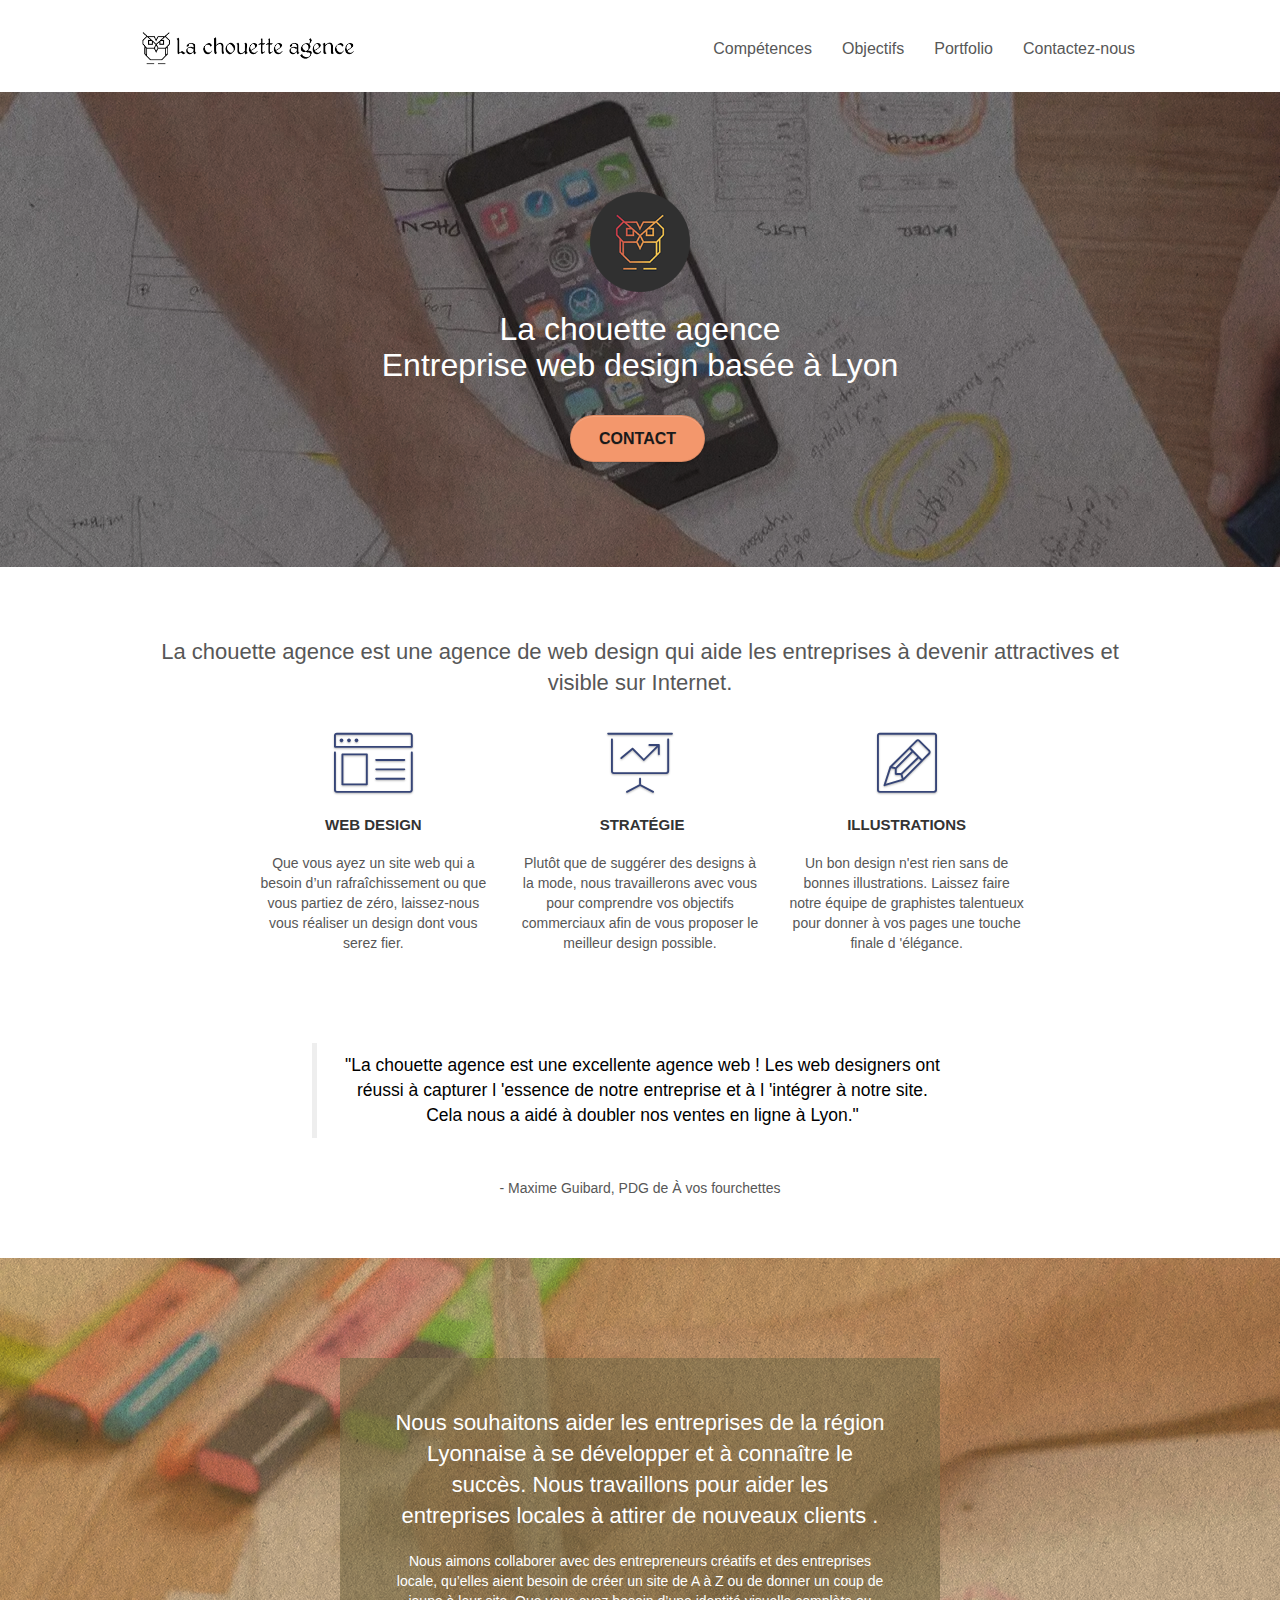
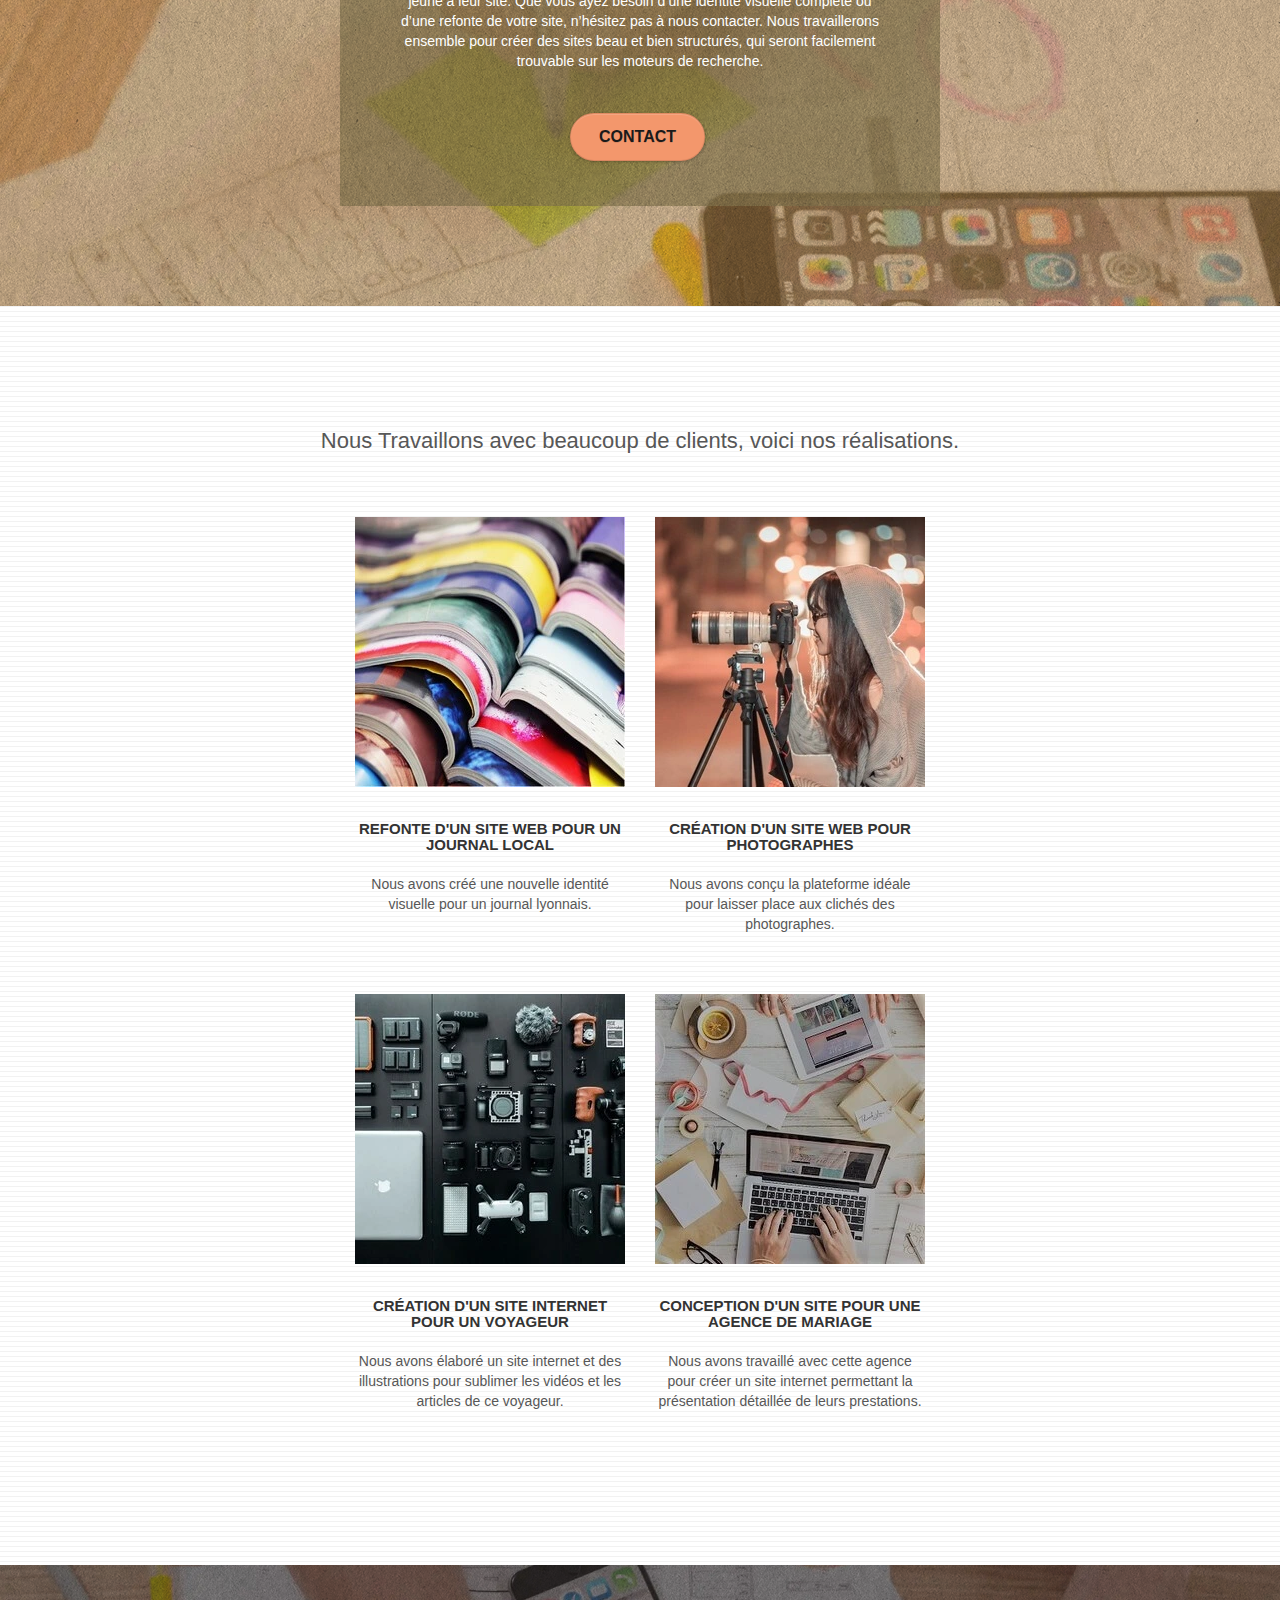
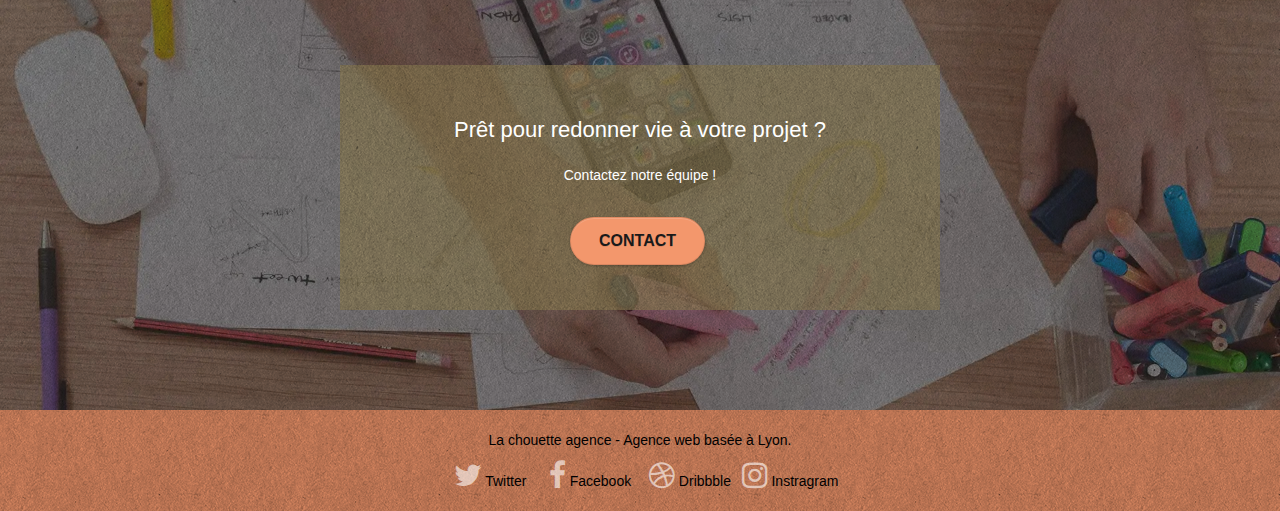
<file: index.html>
<!doctype html>
<html lang="fr">

<head>
    <meta charset="utf-8">
    <meta name="keywords" content="Agence web à Lyon, stratégie web, seo, web design, illustrations, design de site web, site web, web, internet, site internet, site, entreprise web design, créateur, se démarquer, web design, création d'un site, référencer un site, agence web design, agence web à Lyon, référencement naturel, refonte, entreprise site internet, web designer Lyon, visibilité site web, être attractif, site internet">
    <meta name="description" content="La chouette agence est une excellente agence de webdesign, expert seo, basée à Lyon.">
    <meta name="viewport" content="width=device-width, initial-scale=1.0, viewport-fit=cover">
    <link rel="shortcut icon" type="image/png" href="favicon.jpg">

    <link rel="stylesheet" type="text/css" href="./css/bootstrap.min.css">
    <link rel="stylesheet" type="text/css" href="style.min.css">
    <link rel="stylesheet" type="text/css" href="./css/font-awesome.min.css">
    <link rel="stylesheet" type="text/css" href="./css/et-line.min.css">


    <script defer src="./js/jquery-2.1.0.min.js"></script>
    <script defer src="./js/bootstrap.min.js"></script>
    <script defer src="./js/blocs.min.js"></script>
    <script defer src="./js/jquery.touchSwipe.min.js"></script>
    <script defer src="./js/gmaps.min.js"></script>

    <!-- meta Facebook -->
    <meta property="og:url" content="http://la.chouette.agence.dbweb.fr/" />
    <meta property="og:type" content="website" />
    <meta property="og:title" content="La chouette agence, entreprise web design à Lyon" />
    <meta property="og:description" content="La chouette agence est une excellente agence de webdesign, expert seo, basée à Lyon." />
    <meta property="og:image" content="http://la.chouette.agence.dbweb.fr/img/la-chouette-agence.png" />

    <!--meta Twitter -->
    <meta name="twitter:card" content="La chouette agence, entreprise web design, expert seo à Lyon" />
    <meta name="twitter:site" content="@la-chouette-agence" />
    <meta name="twitter:url" content="http://la.chouette.agence.dbweb.fr/" />
    <meta name="twitter:description" content="La chouette agence est une excellente agence de webdesign, expert seo, basée à Lyon." />
    <meta name="twitter:title" content="La chouette agence, entreprise web design à Lyon" />
    <meta name="twitter:image" content="http://la.chouette.agence.dbweb.fr/img/la-chouette-agence.png" />


    <title>La chouette agence, entreprise web design à Lyon</title>


    <!-- Analytics -->

    <!-- Analytics END -->

</head>

<body>

    <!-- bloc-0 -->
    <header class="bloc bgc-white l-bloc" id="bloc-0">
        <div class="container bloc-sm">

            <nav aria-label="menu" class="navbar row">
                <div class="navbar-header">
                    <a aria-label="accueil" class="navbar-brand" href="index.html">
                        <img src="img/la-chouette-agence.png" alt="bouton d'accueil de la chouette agence" height="40" />
                    </a>
                    <button aria-label="menu" id="nav-toggle" type="button" class="ui-navbar-toggle navbar-toggle" data-toggle="collapse" data-target=".navbar-1">
                        <span class="sr-only">Toggle navigation</span>
                        <span class="icon-bar"></span>
                        <span class="icon-bar"></span>
                        <span class="icon-bar"></span>
                    </button>
                </div>
                <div class="collapse navbar-collapse navbar-1 special-dropdown-nav">
                    <ul class="site-navigation nav navbar-nav">
                        <li>
                            <a href="#bloc-2-services">Compétences</a>
                        </li>
                        <li>
                            <a href="#bloc-3-what-i-do">Objectifs</a>
                        </li>
                        <li>
                            <a href="#bloc-4-portfolio">Portfolio</a>
                        </li>
                        <li>
                            <a aria-label="Contact-nous" href="#bloc-5-cta">Contactez-nous</a>
                        </li>
                    </ul>
                </div>
            </nav>
        </div>
    </header>
    <!-- bloc-0 END -->


    <!-- bloc-1-presentation -->
    <section aria-label="banniere" class="bloc bgc-dark-slate-blue bg-banniere d-bloc bg-t-edge bloc-bg-texture texture-paper b-parallax" id="bloc-1-hero">
        <div class="container bloc-lg">
            <div class="row tight-width-whitespace">
                <div class="col-sm-12">
                    <img src="img/logo.png" class="center-block image-resize-mode" width="100" alt="logo de La chouette agence" />
                    <h1 class="text-center hero-bloc-text tc-white">
                        La chouette agence<br> Entreprise web design basée à Lyon
                    </h1>

                    <div class="text-center">
                        <a aria-label="Contact-nous" href="#bloc-5-cta" class="btn btn-lg btn-clean btn-rd cta-hero btn-atomic-tangerine">Contact</a>
                    </div>
                </div>
            </div>
        </div>
    </section>
    <!-- bloc-1-presentation END -->

    <!-- Principal conteneur -->
    <main aria-label="Contenu principal" class="page-container">

        <!-- bloc-2-services -->
        <section aria-label="Compétences" class="bloc bgc-white l-bloc" id="bloc-2-services">
            <div class="container bloc-md">
                <header class="row">
                    <div class="col-sm-12 text-center">
                        <h2>La chouette agence est une agence de web design qui aide les entreprises à devenir attractives et visible sur Internet.</h2>
                    </div>
                </header>
                <div class="row voffset-lg med-width-whitespace">
                    <article class="col-sm-4">
                        <div class="text-center">
                            <span class="et-icon-browser sm-shadow icon-dark-slate-blue icons icon-lg"></span>
                        </div>
                        <h3 class="mg-md text-center">
                            Web design
                        </h3>
                        <p class="text-center">
                            Que vous ayez un site web qui a besoin d&rsquo;un rafraîchissement ou que vous partiez de zéro, laissez-nous vous réaliser un design dont vous serez fier.
                        </p>
                    </article>
                    <article class="col-sm-4">
                        <div class="text-center">
                            <span class="et-icon-presentation sm-shadow icon-dark-slate-blue icons icon-lg"></span>
                        </div>
                        <h3 class="mg-md text-center">
                            &nbsp;Stratégie
                        </h3>
                        <p class="text-center">
                            Plutôt que de suggérer des designs à la mode, nous travaillerons avec vous pour comprendre vos objectifs commerciaux afin de vous proposer le meilleur design possible.<br>
                        </p>
                    </article>
                    <article class="col-sm-4">
                        <div class="text-center">
                            <span class="et-icon-edit sm-shadow icon-dark-slate-blue icons icon-lg"></span>
                        </div>
                        <h3 class="mg-md text-center">
                            Illustrations
                        </h3>
                        <p class="text-center">
                            Un bon design n'est rien sans de bonnes illustrations. Laissez faire notre équipe de graphistes talentueux pour donner à vos pages une touche finale d 'élégance.
                        </p>
                    </article>
                </div>
                <div class="row voffset-lg voffset">
                    <div class="col-xs-12 col-md-8 col-md-offset-2 text-center">
                        <blockquote>
                            "La chouette agence est une excellente agence web ! Les web designers ont réussi à capturer l 'essence de notre entreprise et à l 'intégrer à notre site. Cela nous a aidé à doubler nos ventes en ligne à Lyon."
                        </blockquote><br>
                        <p>- Maxime Guibard, PDG de À vos fourchettes</p>
                    </div>
                </div>
            </div>
        </section>
        <!-- bloc-2-services END -->

        <!-- bloc-3-what-i-do -->
        <section aria-label="Objectifs" class="bloc tc-white bgc-atomic-tangerine bg-presentation d-bloc bloc-bg-texture texture-paper b-parallax" id="bloc-3-what-i-do">
            <div class="container bloc-lg">
                <div class="row tight-width-whitespace black-background">
                    <div class="col-sm-12">
                        <h2 class="mg-md text-center tc-white">
                            Nous souhaitons aider les entreprises de la région Lyonnaise à se développer et à connaître le succès. Nous travaillons pour aider les entreprises locales à attirer de nouveaux clients .
                            <br>
                        </h2>
                        <div class="text-center white">
                            Nous aimons collaborer avec des entrepreneurs créatifs et des entreprises locale, qu’elles aient besoin de créer un site de A à Z ou de donner un coup de jeune à leur site. Que vous ayez besoin d’une identité visuelle complète ou d’une refonte de votre
                            site, n’hésitez pas à nous contacter. Nous travaillerons ensemble pour créer des sites beau et bien structurés, qui seront facilement trouvable sur les moteurs de recherche. <br><br>
                            <div class="text-center">
                                <a aria-label="Contact-nous" href="#bloc-5-cta" class="btn btn-lg btn-clean btn-rd cta-hero btn-atomic-tangerine">Contact</a>
                            </div>
                        </div>
                    </div>
                </div>
            </div>
        </section>
        <!-- bloc-3-what-i-do END -->

        <!-- bloc-4-portfolio -->
        <section aria-label="Portfolio" class="bloc bgc-white bg-lines-h2-bg bg-repeat l-bloc" id="bloc-4-portfolio">
            <div class="container bloc-lg">
                <header class="row">
                    <div class="col-sm-12 text-center">
                        <h2>Nous Travaillons avec beaucoup de clients, voici nos réalisations.</h2>
                    </div>
                </header>
                <div class="row tight-width-whitespace portfolio-row">
                    <article class=" col-sm-6">
                        <a href="#" data-lightbox="img/siteJournal.webp" data-gallery-id="gallery-1" data-caption="Refonte d 'un site web pour un journal local" data-frame="snapshot-lb"><img class="portfolio-thumb" src="img/siteJournal.webp" alt="site web pou un journal" /></a>
                        <h3 class="mg-md text-center">
                            Refonte d'un site web pour un journal local </h3>
                        <p class="text-center">
                            Nous avons créé une nouvelle identité visuelle pour un journal lyonnais.
                        </p>
                    </article>
                    <article class="col-sm-6">
                        <a href="#" data-lightbox="img/sitePhotographe.webp" data-gallery-id="gallery-1" data-caption="Création d 'un site web pour photographes" data-frame="snapshot-lb"><img src="img/sitePhotographe.webp" class=" portfolio-thumb" alt="site web pour photographes" /></a>
                        <h3 class="mg-md text-center">
                            Création d'un site web pour photographes </h3>
                        <p class="text-center">
                            Nous avons conçu la plateforme idéale pour laisser place aux clichés des photographes.
                        </p>
                    </article>
                </div>
                <div class="row tight-width-whitespace portfolio-row">
                    <article class="col-sm-6">
                        <a href="#" data-lightbox="img/siteVoyage.webp" data-gallery-id="gallery-1" data-caption="Création d'un site internet pour un voyageur" data-frame="snapshot-lb"><img src="img/siteVoyage.webp" class=" portfolio-thumb" alt="site web pour voyageur" /></a>
                        <h3 class="mg-md text-center">
                            Création d'un site internet pour un voyageur
                        </h3>
                        <p class="text-center">
                            Nous avons élaboré un site internet et des illustrations pour sublimer les vidéos et les articles de ce voyageur.
                        </p>
                    </article>
                    <article class="col-sm-6">
                        <a href="#" data-lightbox="img/siteMariage.webp" data-gallery-id="gallery-1" data-caption="Conception d'un site pour une agence de mariage" data-frame="snapshot-lb"><img src="img/siteMariage.webp" class="portfolio-thumb" alt="site web pour agence de mariage" /></a>
                        <h3 class="mg-md text-center">
                            Conception d'un site pour une agence de mariage
                        </h3>
                        <p class="text-center">
                            Nous avons travaillé avec cette agence pour créer un site internet permettant la présentation détaillée de leurs prestations.
                        </p>
                    </article>
                </div>
            </div>
        </section>
        <!-- bloc-4-portfolio END -->

        <!-- bloc-5-cta -->
        <section aria-label="Contact-nous" class="bloc bgc-dark-slate-blue  bg-banniere d-bloc bloc-bg-texture texture-paper b-parallax" id="bloc-5-cta">
            <div class="container bloc-lg">
                <div class="row tight-width-whitespace black-background bloc-bg-texture">
                    <div class="col-sm-12">
                        <h2 class="mg-md text-center tc-white">
                            Prêt pour redonner vie à votre projet ?
                        </h2>
                        <p class="text-center tc-white contact">Contactez notre équipe !</p>
                        <div class="col-sm-12 text-center">
                            <a aria-label="Lien Formulaire de contact" href="contact.html" class="btn btn-atomic-tangerine btn-clean btn-rd btn-lg cta-hero">Contact</a>
                        </div>
                    </div>
                </div>
            </div>
        </section>
        <!-- bloc-5-cta END -->

        <!-- ScrollToTop Button -->
        <a aria-label="Bouton retour haut de page" class="bloc-button btn btn-d scrollToTop" onclick="scrollToTarget('1')">
            <span class="fa fa-chevron-up"></span>
        </a>
        <!-- ScrollToTop Button END-->

    </main>
    <!-- Principal conteneur END -->

    <!-- Footer - bloc-8 -->
    <footer aria-label="Réseaux Sociaux" class="bloc bgc-atomic-tangerine d-bloc bloc-bg-texture texture-paper" id="bloc-8">
        <div class="container bloc-sm">
            <div class="row">
                <div class="col-sm-12">
                    <p class="text-center tc-black">
                        La chouette agence - Agence web basée à Lyon.<br>
                    </p>
                    <div class="row row-no-gutters social">
                        <div class="col-sm-3">
                            <div class="text-center">
                                <a class="social tc-black" href="http://twitter.com"><span
                                        class="fa fa-twitter icon-md"></span> Twitter</a>
                            </div>
                        </div>
                        <div class="col-sm-3">
                            <div class="text-center">
                                <a class="social tc-black" href="www.facebook.com"><span
                                        class="fa fa-facebook icon-md"></span> Facebook</a>
                            </div>
                        </div>
                        <div class="col-sm-3">
                            <div class="text-center">
                                <a class="social tc-black" href="www.dribbble.com"><span
                                        class="fa fa-dribbble icon-md"></span> Dribbble</a>
                            </div>
                        </div>
                        <div class="col-sm-3">
                            <div class="text-center">
                                <a class="social tc-black" href="www.instragram.com"><span
                                        class="fa fa-instagram icon-md"></span> Instragram</a>
                            </div>
                        </div>
                    </div>
                </div>
            </div>
        </div>
    </footer>
    <!-- Footer - bloc-8 END -->



</body>

</html>
</file>
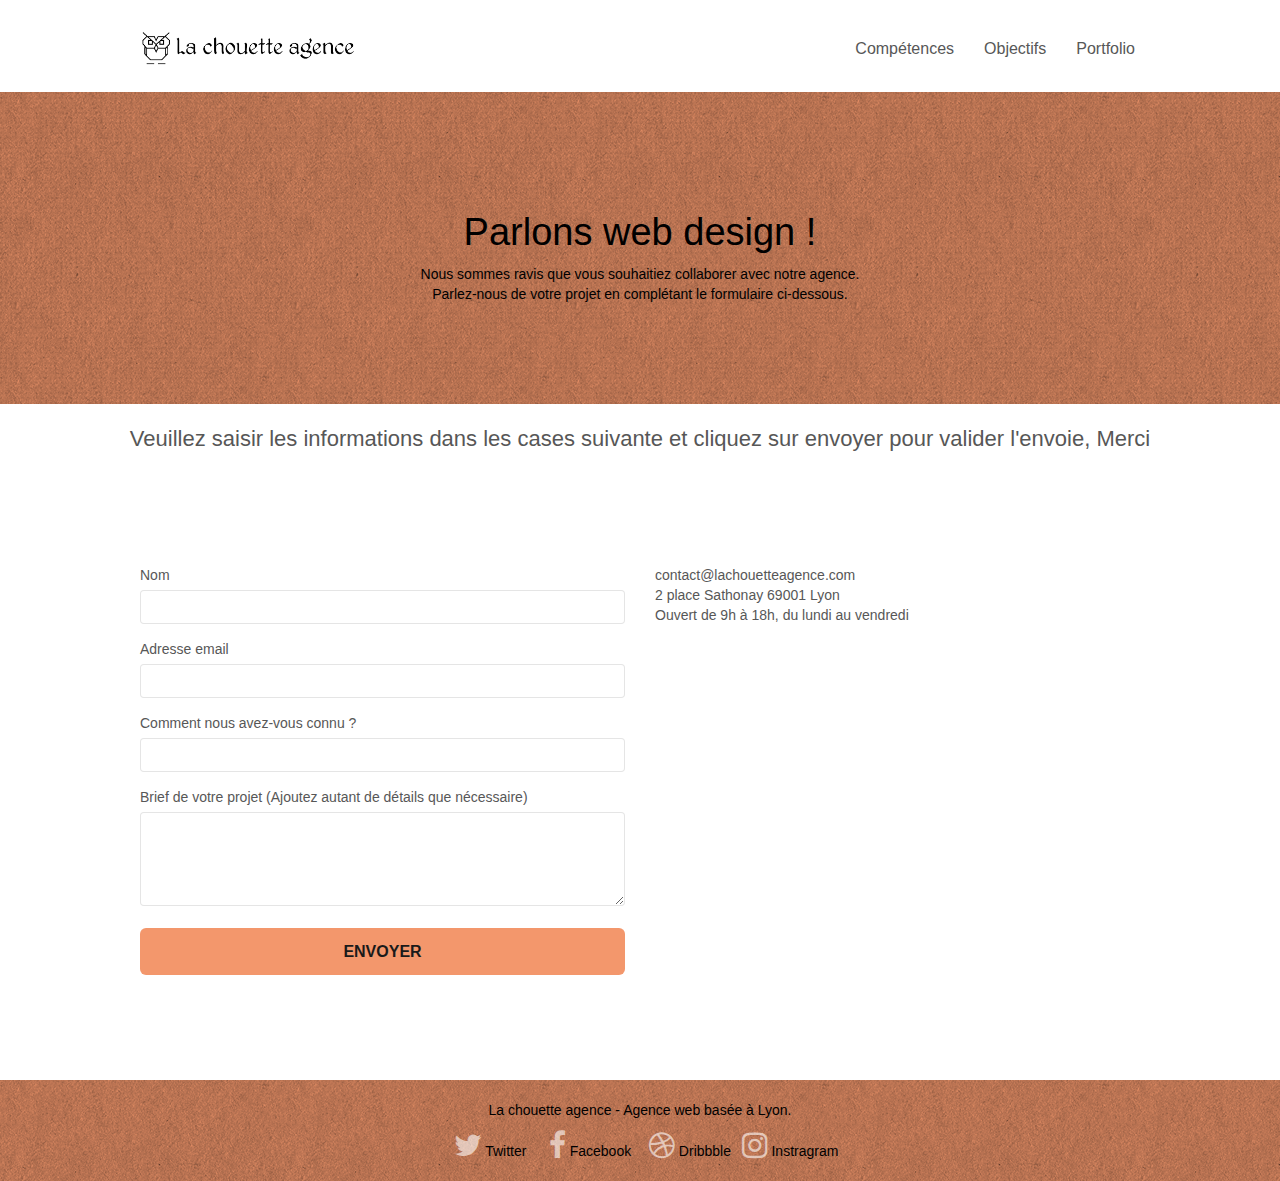
<file: contact.html>
<!doctype html>
<html lang="fr">

<head>
    <meta charset="utf-8">
    <meta name="keywords" content="Agence web à Lyon, stratégie web, seo, web design, illustrations, design de site web, site web, web, internet, site internet, site, entreprise web design, créateur, se démarquer, web design, création d'un site, référencer un site, agence web design, agence web à Lyon, référencement naturel, refonte, entreprise site internet, web designer Lyon, visibilité site web, être attractif, site internet">
    <meta name="description" content="La chouette agence est une excellente agence de webdesign, expert seo, basée à Lyon.">
    <meta name="viewport" content="width=device-width, initial-scale=1.0, viewport-fit=cover">
    <link rel="shortcut icon" type="image/png" href="favicon.jpg">

    <link rel="stylesheet" type="text/css" href="./css/bootstrap.min.css">
    <link rel="stylesheet" type="text/css" href="style.min.css">
    <link rel="stylesheet" type="text/css" href="./css/font-awesome.min.css">
    <link rel="stylesheet" type="text/css" href="./css/et-line.min.css">

    <script defer src="./js/jquery-2.1.0.min.js"></script>
    <script defer src="./js/bootstrap.min.js"></script>
    <script defer src="./js/blocs.min.js"></script>
    <script defer src="./js/jqBootstrapValidation.min.js"></script>
    <script defer src="./js/jquery.touchSwipe.min.js"></script>
    <script defer src="./js/formHandler.min.js"></script>

    <!-- meta Facebook -->
    <meta property="og:url" content="http://la.chouette.agence.dbweb.fr/" />
    <meta property="og:type" content="website" />
    <meta property="og:title" content="La chouette agence, entreprise web design à Lyon" />
    <meta property="og:description" content="La chouette agence est une excellente agence de webdesign, expert seo, basée à Lyon." />
    <meta property="og:image" content="http://la.chouette.agence.dbweb.fr/img/la-chouette-agence.png" />

    <!--meta Twitter -->
    <meta name="twitter:card" content="La chouette agence, entreprise web design, expert seo à Lyon" />
    <meta name="twitter:site" content="@la-chouette-agence" />
    <meta name="twitter:url" content="http://la.chouette.agence.dbweb.fr/" />
    <meta name="twitter:description" content="La chouette agence est une excellente agence de webdesign, expert seo, basée à Lyon." />
    <meta name="twitter:title" content="La chouette agence, entreprise web design à Lyon" />
    <meta name="twitter:image" content="http://la.chouette.agence.dbweb.fr/img/la-chouette-agence.png" />


    <title>Entreprise web design Lyon - Contact</title>


    <!-- Analytics -->

    <!-- Analytics END -->

</head>

<body>


    <!-- bloc-0 -->
    <header aria-label="Menu" class="bloc bgc-white l-bloc" id="bloc-0">
        <div class=" container bloc-sm">
            <nav class="navbar row">
                <div class="navbar-header">
                    <a aria-label="Retour à l'accueil de la chouette agence" class="navbar-brand" href="index.html"><img src="img/la-chouette-agence.png" alt="Bouton d'accueil la choette agence" height="40" /></a>
                    <button id="nav-toggle" type="button" class="ui-navbar-toggle navbar-toggle" data-toggle="collapse" data-target=".navbar-1">
                            <span class="sr-only">Toggle navigation</span><span class="icon-bar"></span><span
                                class="icon-bar"></span><span class="icon-bar"></span>
                        </button>
                </div>
                <div class="collapse navbar-collapse navbar-1 special-dropdown-nav">
                    <ul class="site-navigation nav navbar-nav">
                        <li>
                            <a href="index.html#bloc-2-services">Compétences</a>
                        </li>
                        <li>
                            <a href="index.html#bloc-3-what-i-do">Objectifs</a>
                        </li>
                        <li>
                            <a href="index.html#bloc-4-portfolio">Portfolio</a>
                        </li>
                    </ul>
                </div>
            </nav>
        </div>
    </header>
    <!-- bloc-0 END -->
    <!-- Principal conteneur -->
    <main aria-label="Formulaire de contact" class="page-container">
        <!-- bloc-6 -->
        <section aria-label="A propos du formulaire de contact" class=" bloc bg-dots-bg bg-repeat bgc-atomic-tangerine d-bloc bloc-bg-texture texture-paper" id="bloc-6">
            <div class="container bloc-lg">
                <div class="row">
                    <div class="col-sm-12">
                        <h1 class="text-center hero-bloc-text tc-black">
                            Parlons web design !
                        </h1>
                        <p class="text-center mg-lg tc-black tight-width-whitespace">
                            Nous sommes ravis que vous souhaitiez collaborer avec notre agence.<br> Parlez-nous de votre projet en complétant le formulaire ci-dessous.
                        </p>
                    </div>
                </div>
            </div>
        </section>
        <!-- bloc-6 END -->

        <!-- bloc-7 -->
        <section aria-label="champs du formulaire de contact à saisir" class=" bloc bgc-white l-bloc" id="bloc-7">
            <h2 class="text-center">Veuillez saisir les informations dans les cases suivante et cliquez sur envoyer pour valider l'envoie, Merci</h2>
            <div class=" container bloc-lg">
                <div class="row">
                    <div class="col-sm-6">
                        <form aria-label="Formulaire" id="form_1">
                            <div class="form-group">
                                <label for="name">
                                    Nom
                                </label>
                                <input aria-label="Entrez votre nom" id="name" class="form-control" type="text" required />

                            </div>
                            <div class=" form-group">
                                <label for="email">
                                    Adresse email
                                </label>
                                <input aria-label="Entrez votre email" id="email" name="email" class="form-control" type="email" required />
                            </div>
                            <div class="form-group">
                                <label for="input_504">
                                    Comment nous avez-vous connu ?
                                </label>
                                <input class="form-control" type="text" required id="input_504" />
                            </div>
                            <div class="form-group">
                                <label for="message">
                                    Brief de votre projet (Ajoutez autant de détails que nécessaire)<br>
                                </label>
                                <textarea id="message" class="form-control" rows="4" cols="50" required></textarea>
                            </div>
                            <button aria-label="Bouton pour envoyer les informations saisie" class="bloc-button btn btn-lg btn-block cta-hero btn-atomic-tangerine" type="submit">
                                Envoyer
                            </button>
                        </form>
                    </div>
                    <div class="col-sm-6">
                        <p>
                            contact@lachouetteagence.com<br>2 place Sathonay 69001 Lyon<br>Ouvert de 9h à 18h, du lundi au vendredi<br>
                        </p>
                    </div>
                </div>
            </div>
        </section>
        <!-- bloc-7 END -->

        <!-- ScrollToTop Button -->
        <a class="bloc-button btn btn-d scrollToTop" onclick="scrollToTarget( ' 1 ')"><span
                class="fa fa-chevron-up"></span></a>
        <!-- ScrollToTop Button END-->


    </main>
    <!-- Principal conteneur END -->

    <!-- Footer - bloc-8 -->
    <footer aria-label="Réseaux sociaux" class="bloc bgc-atomic-tangerine d-bloc bloc-bg-texture texture-paper" id="bloc-8">
        <div class="container bloc-sm">
            <div class="row">
                <div class="col-sm-12">
                    <p class="text-center tc-black">
                        La chouette agence - Agence web basée à Lyon.<br>
                    </p>
                    <div class="row row-no-gutters social">
                        <div class="col-sm-3">
                            <div class="text-center">
                                <a class="social tc-black" href="http://twitter.com"><span
                                            class="fa fa-twitter icon-md"></span> Twitter</a>
                            </div>
                        </div>
                        <div class="col-sm-3">
                            <div class="text-center">
                                <a class="social tc-black" href="www.facebook.com"><span
                                            class="fa fa-facebook icon-md"></span> Facebook</a>
                            </div>
                        </div>
                        <div class="col-sm-3">
                            <div class="text-center">
                                <a class="social tc-black" href="www.dribbble.com"><span
                                            class="fa fa-dribbble icon-md"></span> Dribbble</a>
                            </div>
                        </div>
                        <div class="col-sm-3">
                            <div class="text-center">
                                <a class="social tc-black" href="www.instragram.com"><span
                                            class="fa fa-instagram icon-md"></span> Instragram</a>
                            </div>
                        </div>
                    </div>
                </div>
            </div>
        </div>
    </footer>
    <!-- Footer - bloc-8 END -->



</body>

</html>
</file>
<file: style.min.css>
body{margin:0;padding:0;background:#fff;overflow-x:hidden}blockquote{color:#000}a,button{transition:all .3s ease-in-out;outline:0!important}a:hover{text-decoration:none;cursor:pointer}#page-loading-blocs-notifaction{position:fixed;top:0;bottom:0;width:100%;z-index:100000;background:#fff url(img/pageload-spinner.gif) no-repeat center center}.bloc{width:100%;clear:both;background:50% 50% no-repeat;padding:0 50px;background-size:cover;position:relative}.bloc .container{padding-left:0;padding-right:0}.bloc-lg{padding:100px 50px}.bloc-md{padding:50px}.bloc-sm{padding:20px 50px}.bg-repeat{background:repeat}.bg-t-edge{background:top no-repeat}.bloc-bg-texture::before{content:"";background-size:2px 2px;position:absolute;top:0;bottom:0;left:0;right:0}.texture-paper::before{background:url(img/texture-paper.png);background-size:280px 280px}.b-parallax{background-attachment:fixed}.d-bloc{color:rgba(255,255,255,.7)}.d-bloc button:hover{color:rgba(255,255,255,.9)}.d-bloc .icon-round,.d-bloc .icon-rounded,.d-bloc .icon-semi-rounded-a,.d-bloc .icon-semi-rounded-b,.d-bloc .icon-square{border-color:rgba(255,255,255,.9)}.d-bloc .divider-h span{border-color:rgba(255,255,255,.2)}.d-bloc .a-btn,.d-bloc .navbar a,.d-bloc .navbar-brand,.d-bloc a .icon-lg,.d-bloc a .icon-md,.d-bloc a .icon-sm,.d-bloc a .icon-xl,.d-bloc h1 a,.d-bloc h2 a,.d-bloc h3 a,.d-bloc h4 a,.d-bloc h5 a,.d-bloc h6 a,.d-bloc p a{color:rgba(255,255,255,.6)}.d-bloc .a-btn:hover,.d-bloc .navbar a:hover,.d-bloc .navbar-brand:hover,.d-bloc a:hover .icon-lg,.d-bloc a:hover .icon-md,.d-bloc a:hover .icon-sm,.d-bloc a:hover .icon-xl,.d-bloc h1 a:hover,.d-bloc h2 a:hover,.d-bloc h3 a:hover,.d-bloc h4 a:hover,.d-bloc h5 a:hover,.d-bloc h6 a:hover,.d-bloc p a:hover{color:rgba(255,255,255,1)}.d-bloc .navbar-toggle .icon-bar{background:rgba(255,255,255,1)}.d-bloc .btn-wire,.d-bloc .btn-wire:hover{color:rgba(255,255,255,1);border-color:rgba(255,255,255,1)}.d-bloc .panel{color:rgba(0,0,0,.5)}.d-bloc .panel button:hover{color:rgba(0,0,0,.7)}.d-bloc .panel icon{border-color:rgba(0,0,0,.7)}.d-bloc .panel .divider-h span{border-color:rgba(0,0,0,.1)}.d-bloc .panel .a-btn{color:rgba(0,0,0,.6)}.d-bloc .panel .a-btn:hover{color:rgba(0,0,0,1)}.d-bloc .panel .btn-wire,.d-bloc .panel .btn-wire:hover{color:rgba(0,0,0,.7);border-color:rgba(0,0,0,.3)}.d-bloc .panel,.l-bloc{color:rgba(0,0,0,.5)}.d-bloc .panel button:hover,.l-bloc button:hover{color:rgba(0,0,0,.7)}.l-bloc .icon-round,.l-bloc .icon-rounded,.l-bloc .icon-semi-rounded-a,.l-bloc .icon-semi-rounded-b,.l-bloc .icon-square{border-color:rgba(0,0,0,.7)}.d-bloc .panel .divider-h span,.l-bloc .divider-h span{border-color:rgba(0,0,0,.1)}.d-bloc .panel .a-btn,.l-bloc .a-btn,.l-bloc .navbar a,.l-bloc .navbar-brand,.l-bloc a .icon-lg,.l-bloc a .icon-md,.l-bloc a .icon-sm,.l-bloc a .icon-xl,.l-bloc h1 a,.l-bloc h2 a,.l-bloc h3 a,.l-bloc h4 a,.l-bloc h5 a,.l-bloc h6 a,.l-bloc p a{color:rgba(0,0,0,.6)}.d-bloc .panel .a-btn:hover,.l-bloc .a-btn:hover,.l-bloc .navbar a:hover,.l-bloc .navbar-brand:hover,.l-bloc a:hover .icon-lg,.l-bloc a:hover .icon-md,.l-bloc a:hover .icon-sm,.l-bloc a:hover .icon-xl,.l-bloc h1 a:hover,.l-bloc h2 a:hover,.l-bloc h3 a:hover,.l-bloc h4 a:hover,.l-bloc h5 a:hover,.l-bloc h6 a:hover,.l-bloc p a:hover{color:rgba(0,0,0,1)}.l-bloc .navbar-toggle .icon-bar{color:rgba(0,0,0,.6)}.d-bloc .panel .btn-wire,.d-bloc .panel .btn-wire:hover,.l-bloc .btn-wire,.l-bloc .btn-wire:hover{color:rgba(0,0,0,.7);border-color:rgba(0,0,0,.3)}.voffset{margin-top:30px}.voffset-lg{margin-top:80px}.row-no-gutters{margin-right:0;margin-left:0}.row.row-no-gutters>[class*=" col-"],.row.row-no-gutters>[class^=col-]{padding-right:0;padding-left:0}#bloc-1-hero h1{font-size:32px}.navbar{margin-bottom:0;z-index:1}.navbar-brand{height:auto;padding:3px 15px;font-size:25px;font-weight:400;font-weight:600;line-height:44px}.navbar-brand img{max-height:200px;margin:0 5px 0 0;display:inline}.navbar-brand img[src$=svg]{min-width:100px}.nav-center .navbar-brand img{margin:0}.navbar .nav{padding-top:2px;margin-right:-16px;float:right;z-index:1}.nav>li{float:left;margin-top:4px;font-size:16px}.navbar-nav .open .dropdown-menu>li>a{text-align:inherit}.nav>li a:focus,.nav>li a:hover{background:0 0}.navbar-toggle{margin:10px 10px 0 0;border:0}.navbar-toggle:hover{background:0 0!important}.navbar-toggle .icon-bar{background-color:rgba(0,0,0,.5);width:26px}.nav-invert .navbar .nav{float:left}.nav-invert .navbar-brand,.nav-invert .navbar-header{float:right;position:relative;z-index:2}@media (min-width:768px){.site-navigation{position:absolute;top:50%;right:20px;transform:translate(0,-50%)}.nav>li .dropdown-menu a,.nav>li .dropdown-menu a:hover{color:#484848}.nav-invert .site-navigation{left:0;right:0}.nav-center{text-align:center}.nav-center .navbar-header{width:100%}.nav-center .nav>li,.nav-center .navbar-brand,.nav-center .navbar-header{float:none;display:inline-block}.nav-center .site-navigation{position:relative;width:100%;right:0;margin-right:0;margin-top:20px}.nav-center.mini-nav .navbar-toggle{float:none;margin:10px auto 0}}.nav>li>.dropdown a{background:0 0!important;display:block;padding:14px 15px}nav .caret{margin:0 5px}.dropdown-menu .dropdown-menu{top:-8px;left:100%}.dropdown-menu .dropmenu-flow-right{top:100%;left:0;margin-left:-1px;border-top-left-radius:0;border-top-right-radius:0}.dropdown-menu .dropdown span{border:4px solid #000;border-top-color:transparent;border-right-color:transparent;border-bottom-color:transparent;margin:6px -5px 0 0!important;float:right}.mg-md{margin-top:10px;margin-bottom:20px}.mg-lg{margin-top:10px;margin-bottom:40px}.btn{margin:0 5px 5px 0}.btn.pull-right{margin:0 0 5px 5px}.btn-d,.btn-d:focus,.btn-d:hover{color:#fff;background:rgba(255,255,255,.8);border-color:#000!important}button{outline:0!important}.btn-rd{border-radius:40px}.btn-clean{border:1px solid rgba(0,0,0,.08);border-bottom-color:rgba(0,0,0,.1);text-shadow:0 1px 0 rgba(0,0,1,.1);box-shadow:0 1px 3px rgba(0,0,1,.25),inset 0 1px 0 0 rgba(255,255,255,.15)}.icon-md{font-size:30px!important}.icon-lg{font-size:60px!important}.sm-shadow{text-shadow:0 1px 2px rgba(0,0,0,.3)}.panel-sq,.panel-sq .panel-footer,.panel-sq .panel-heading{border-radius:0}.panel-rd{border-radius:30px}.panel-rd .panel-heading{border-radius:29px 29px 0 0}.panel-rd .panel-footer{border-radius:0 0 29px 29px}.form-control{border-color:rgba(0,0,0,.1);box-shadow:none}.scrollToTop{width:40px;height:40px;position:fixed;bottom:20px;right:20px;opacity:0;z-index:500;transition:all .3s ease-in-out}.scrollToTop span{margin-top:6px}.showScrollTop{font-size:14px;opacity:1}a[data-lightbox]{position:relative;display:block;text-align:center}a[data-lightbox]:hover::before{content:"+";font-family:HelveticaNeue-Light,"Helvetica Neue Light","Helvetica Neue",Helvetica,Arial;font-size:32px;width:50px;height:50px;margin-left:-25px;border-radius:50%;background:rgba(0,0,0,.6);color:#fff;font-weight:100;z-index:1;position:absolute;top:50%;transform:translateY(-50%)}a[data-lightbox]:hover img{opacity:.6;animation-fill-mode:none}#lightbox-modal{display:flex;align-items:center}#lightbox-modal .modal-dialog{width:90%;max-width:900px;margin:0 auto 0}#lightbox-modal .modal-dialog img{max-height:90vh;margin:0 auto}.lightbox-caption{padding:20px;color:#fff;background:rgba(0,0,0,.5);position:absolute;left:15px;right:15px;bottom:5px}.close-lightbox{color:#fff;font-size:30px;position:absolute;top:20px;right:20px;z-index:20;background:rgba(0,0,0,.5);border:none;line-height:30px;padding:0 9px 5px;opacity:.3}.close-lightbox:hover,.next-lightbox:hover,.prev-lightbox:hover{opacity:1;color:#fff}.next-lightbox,.prev-lightbox{font-size:20px;color:rgba(255,255,255,.9);background:rgba(0,0,0,.5);transition:all .2s ease-in-out;position:absolute;top:45%;z-index:1;opacity:.4}.next-lightbox{padding:6px 8px 1px 13px;right:25px}.prev-lightbox{padding:6px 13px 1px 10px;left:25px}.snapshot-lb .modal-body{padding-bottom:45px}.snapshot-lb .lightbox-caption{padding:0;color:rgba(0,0,0,.5);background:0 0}.btn,a,h1,h2,h3,h4,h5,h6,label,p{font-family:helvetica;font-weight:400;color:#575757!important}.container{max-width:1000px}.hero-bloc-text{font-size:38px}.hero-bloc-text-sub{font-size:36px}.statement-bloc-text{line-height:26px;font-style:italic;font-size:20px;text-align:center;font-weight:lighter;max-width:520px;margin:auto auto auto auto}.tight-width-whitespace{max-width:600px;margin:auto auto auto auto}.h1{font-size:20px;font-family:"Open Sans"}.cta-hero{margin-top:22px;color:#fff!important;text-transform:uppercase;padding:12px 28px 12px 28px;font-size:16px;font-weight:700}.social{max-width:400px;margin:auto auto auto auto}h2{font-size:22px;line-height:1.4em}h3{font-size:15px;text-transform:uppercase;font-weight:700;color:#333!important}.med-width-whitespace{max-width:800px;margin:auto auto auto auto;box-shadow:0 0 0 #000}h1{color:#333!important}h4{color:#333!important}.icons{margin-bottom:14px;margin-top:24px}.white{color:#fff!important}.portfolio-thumb{margin-bottom:24px}.portfolio-row{margin-bottom:44px;margin-top:50px}.avatar{box-shadow:0 4px 9px rgba(0,0,0,.3)}.black-background{background-color:rgba(165,147,99,.7);padding:40px 40px 40px 40px}.bold-link{font-weight:900;text-decoration:underline!important}.bgc-white{background-color:#fff}.bgc-dark-slate-blue{background-color:#364577}.bgc-atomic-tangerine{background-color:#f3976c}.tc-white{color:#fff!important}.tc-black{color:#000!important}.btn-atomic-tangerine{background:#f3976c;color:#1a1a1a!important}.btn-atomic-tangerine:hover{background:#c27956!important;color:#fff!important}.ltc-white{color:#fff!important}.ltc-white:hover{color:#ccc!important}.ltc-atomic-tangerine{color:#f3976c!important}.ltc-atomic-tangerine:hover{color:#c27956!important}.icon-dark-slate-blue{color:#364577!important;border-color:#364577!important}.bg-dots-bg{background-image:url(img/dots-bg.png)}.bg-lines-h2-bg{background-image:url(img/lines-h2-bg.png)}.bg-banniere{background-image:url(img/la-chouette-agence-banniere.webp)}.bg-presentation{background-image:url(img/image-de-presentation.webp)}@media (max-width:1024px){.bloc{padding-left:20px;padding-right:20px}.bloc-tile-2.full-width-bloc .container,.bloc-tile-3.full-width-bloc .container,.bloc-tile-4.full-width-bloc .container,.bloc.full-width-bloc{padding-left:0;padding-right:0}}@media (max-width:992px) and (min-width:768px){.navbar .nav{max-width:80%}.nav-center.navbar .nav{max-width:100%}}@media only screen and (min-width:768px) and (max-width:1024px) and (orientation:landscape){.b-parallax{background-attachment:scroll}}@media only screen and (min-width:1024px) and (max-width:1366px){.b-parallax{background-attachment:scroll}}@media (max-width:991px){.container{width:100%}.b-parallax{background-attachment:scroll}#hero-bloc,.page-container{overflow-x:hidden;position:relative}.bloc{padding-left:100px;padding-right:100px}.bloc-group,.bloc-group .bloc{display:block;width:100%}.bloc-fill-screen .fill-bloc-bottom-edge,.bloc-fill-screen .fill-bloc-top-edge{padding:0 20px;padding-left:100px;padding-right:100px}}@media (max-width:767px){.page-container{overflow-x:hidden;position:relative}#disqus_thread,h1,h2,h3,h4,h5,h6,p{padding-left:10px!important;padding-right:10px!important}.b-parallax{background-attachment:scroll}.navbar .nav{padding-top:0;border-top:1px solid rgba(0,0,0,.2);float:none!important}.navbar.row{margin-left:0;margin-right:0}.site-navigation{position:inherit;transform:none}.nav>li{margin-top:0;border-bottom:1px solid rgba(0,0,0,.1);background:rgba(0,0,0,.05);text-align:left;padding-left:15px;width:100%}.nav>li:hover{background:rgba(0,0,0,.08)}.dropdown .dropdown a .caret{float:none;margin:5px 0 0 10px!important;border:4px solid #000;border-bottom-color:transparent;border-right-color:transparent;border-left-color:transparent}#hero-bloc .navbar .nav{background:rgba(0,0,0,.8)}#hero-bloc .navbar .nav a{color:rgba(255,255,255,.6)}.hero{padding:50px 0}.hero-nav{left:-1px;right:-1px}.navbar-collapse{padding:0;overflow-x:hidden;box-shadow:none}.navbar-brand img{max-height:40px;width:auto}.nav-invert .navbar-header{float:none;width:100%}.nav-invert .navbar-toggle{float:left;margin-left:10px}.bloc{padding-left:0;padding-right:0}.bloc-lg,.bloc-xl,.bloc-xxl{padding:40px 0}.bloc-md,.bloc-sm{padding-left:0;padding-right:0}.bloc-fill-screen .fill-bloc-bottom-edge,.bloc-fill-screen .fill-bloc-top-edge,.bloc-tile-2 .container,.bloc-tile-3 .container,.bloc-tile-4 .container{padding-left:0;padding-right:0}.a-block{padding:0 10px}.btn-dwn{display:none}.voffset{margin-top:5px}.voffset-md{margin-top:20px}.voffset-lg{margin-top:30px}form{padding:5px}.close-lightbox{display:inline-block}.blocsapp-device-iphone5{background-size:216px 425px;padding-top:60px;width:216px;height:425px}.blocsapp-device-iphone5 img{width:180px;height:320px}}@media (max-width:400px){.bloc{padding-left:0;padding-right:0}}@media (max-width:767px){.bloc-mob-center-text{text-align:center}}
</file>
